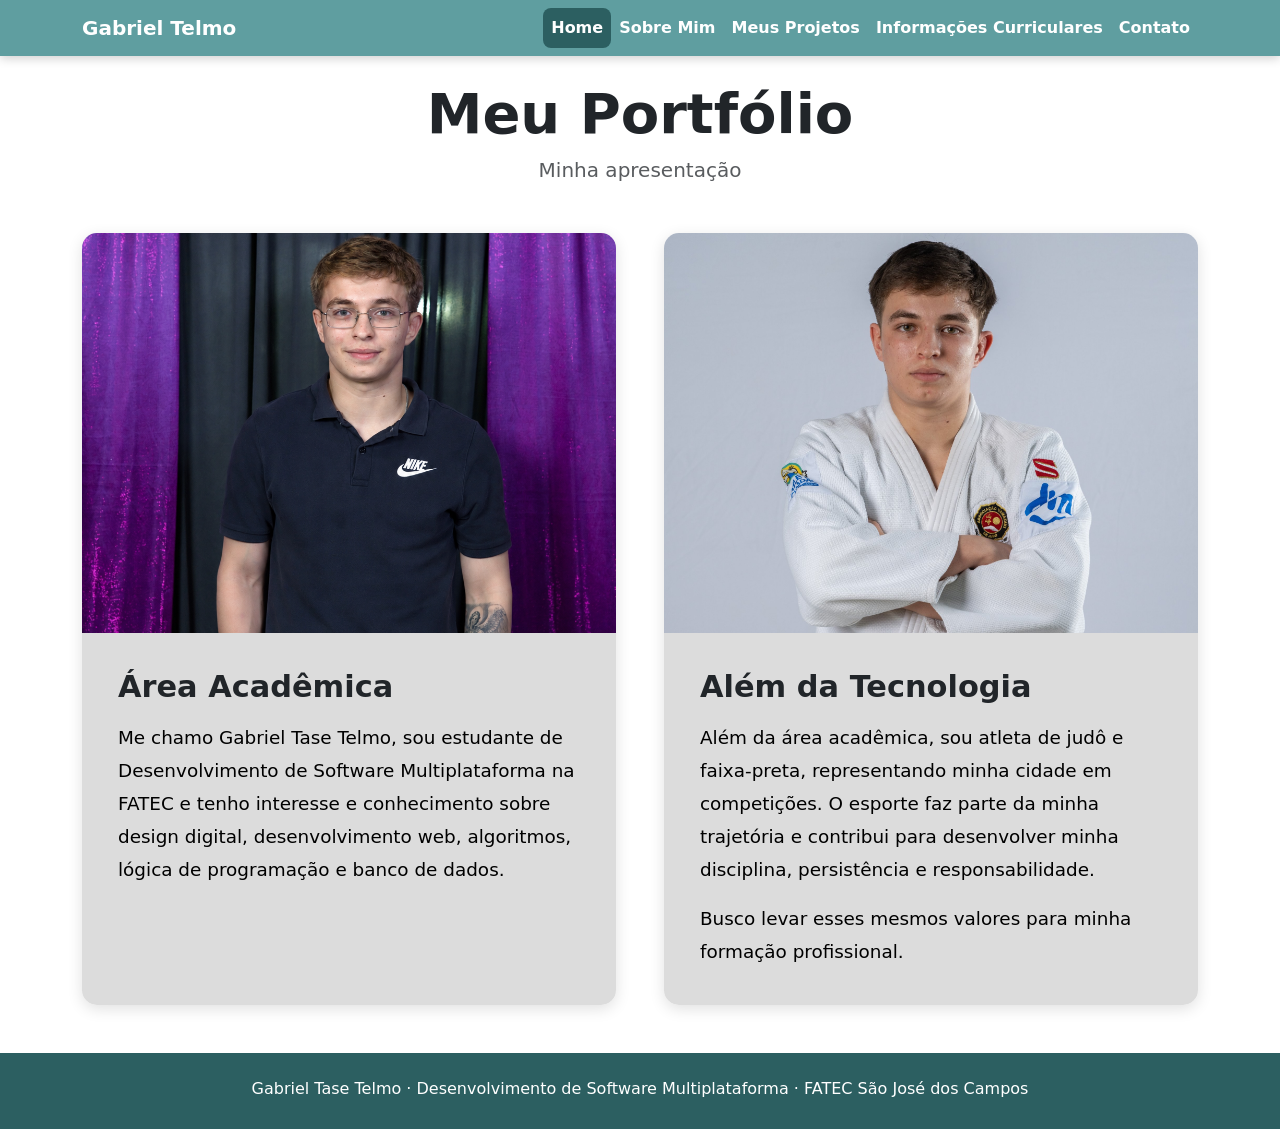
<file: index.html>
<!DOCTYPE html>
<html lang="pt-BR">
<head>
    <meta charset="UTF-8">
    <meta name="viewport" content="width=device-width, initial-scale=1.0">
    <title>Meu Portfólio | Gabriel Telmo</title>
    <link href="https://cdn.jsdelivr.net/npm/bootstrap@5.3.8/dist/css/bootstrap.min.css" rel="stylesheet">
    <link rel="stylesheet" href="css/style.css">
</head>
<body>
<header>
<nav class="navbar navbar-expand-lg menu-topo">
<div class="container">
<a class="navbar-brand" href="index.html">Gabriel Telmo</a>
<button class="navbar-toggler" type="button" data-bs-toggle="collapse" data-bs-target="#menuPrincipal" aria-controls="menuPrincipal" aria-expanded="false" aria-label="Abrir menu"><span class="navbar-toggler-icon"></span></button>
<div class="collapse navbar-collapse" id="menuPrincipal"><ul class="navbar-nav ms-auto"><li class="nav-item"><a class="nav-link active" href="index.html" aria-current="page">Home</a></li><li class="nav-item"><a class="nav-link" href="pages/sobre-mim.html">Sobre Mim</a></li><li class="nav-item"><a class="nav-link" href="pages/projetos.html">Meus Projetos</a></li><li class="nav-item"><a class="nav-link" href="pages/curriculo.html">Informações Curriculares</a></li><li class="nav-item"><a class="nav-link" href="pages/contato.html">Contato</a></li></ul></div>
</div>
</nav>
</header>
<main>

<section>
<h1 class="display-4 fw-bold text-center mt-4">Meu Portfólio</h1>
<p class="lead text-center text-muted">Minha apresentação</p>
<div class="container my-5"><div class="row g-5">
<div class="col-md-6"><div class="card meu-card h-100">
<img src="img/imagem_de_perfil.png" class="card-img-top" alt="Foto de Gabriel Tase Telmo">
<div class="card-body"><h2 class="card-title">Área Acadêmica</h2>
<p class="card-text">Me chamo Gabriel Tase Telmo, sou estudante de Desenvolvimento de Software Multiplataforma na FATEC e tenho interesse e conhecimento sobre design digital, desenvolvimento web, algoritmos, lógica de programação e banco de dados.</p></div></div></div>
<div class="col-md-6"><div class="card meu-card h-100">
<img src="img/imagem_judo.jpeg" class="card-img-top" alt="Gabriel de kimono, com faixa-preta de judô">
<div class="card-body"><h2 class="card-title">Além da Tecnologia</h2>
<p class="card-text">Além da área acadêmica, sou atleta de judô e faixa-preta, representando minha cidade em competições. O esporte faz parte da minha trajetória e contribui para desenvolver minha disciplina, persistência e responsabilidade.</p>
<p class="card-text">Busco levar esses mesmos valores para minha formação profissional.</p></div></div></div>
</div></div>
</section>
</main>
<footer class="rodape text-center py-4">
<p class="mb-1">Gabriel Tase Telmo · Desenvolvimento de Software Multiplataforma · FATEC São José dos Campos</p>
</footer>
<script src="https://cdn.jsdelivr.net/npm/bootstrap@5.3.8/dist/js/bootstrap.bundle.min.js"></script>
<script src="js/main.js"></script>
</body>
</html>
</file>
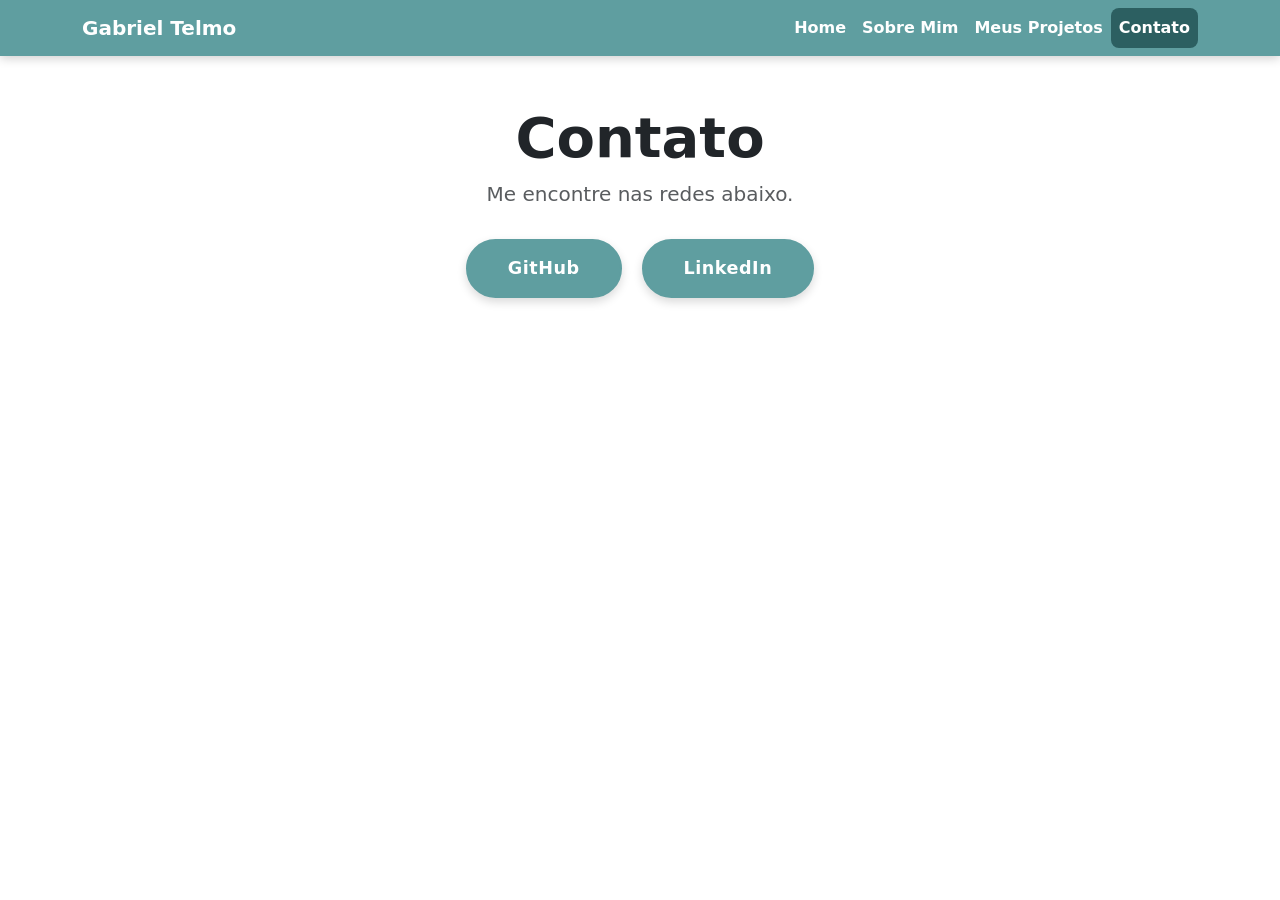
<file: contatos.html>
<!DOCTYPE html>
<html lang="pt-BR">
<head>
    <meta charset="UTF-8">
    <meta name="viewport" content="width=device-width, initial-scale=1.0">
    <title>Contato</title>
    <link href="https://cdn.jsdelivr.net/npm/bootstrap@5.3.8/dist/css/bootstrap.min.css" rel="stylesheet">
    <link rel="stylesheet" href="style.css">
</head>
<body>

    <header>
        <nav class="navbar navbar-expand-md menu-topo">
            <div class="container">
                <a class="navbar-brand" href="index.html">Gabriel Telmo</a>

                <button class="navbar-toggler" type="button"
                        data-bs-toggle="collapse" data-bs-target="#menuPrincipal"
                        aria-controls="menuPrincipal" aria-expanded="false" aria-label="Abrir menu">
                    <span class="navbar-toggler-icon"></span>
                </button>

                <div class="collapse navbar-collapse" id="menuPrincipal">
                    <ul class="navbar-nav ms-auto">
                        <li class="nav-item">
                            <a class="nav-link" href="index.html">Home</a>
                        </li>
                        <li class="nav-item">
                            <a class="nav-link" href="sobre mim.html">Sobre Mim</a>
                        </li>
                        <li class="nav-item">
                            <a class="nav-link" href="meus projetos.html">Meus Projetos</a>
                        </li>
                        <li class="nav-item">
                            <a class="nav-link active" href="contatos.html">Contato</a>
                        </li>
                    </ul>
                </div>
            </div>
        </nav>
    </header>

    <section class="container my-5 text-center">
        <h1 class="display-4 fw-bold">Contato</h1>
        <p class="lead text-muted">Me encontre nas redes abaixo.</p>

        <div class="contato">
            <a href="https://github.com/gabrieltase" class="btn btn-blue" target="_blank" rel="noopener noreferrer">GitHub</a>
            <a href="https://www.linkedin.com/in/gabriel-tase-telmo-1630a4431/" class="btn btn-blue" target="_blank" rel="noopener noreferrer">LinkedIn</a>
        </div>
    </section>

    <script src="https://cdn.jsdelivr.net/npm/bootstrap@5.3.8/dist/js/bootstrap.bundle.min.js"></script>
</body>
</html>
</file>
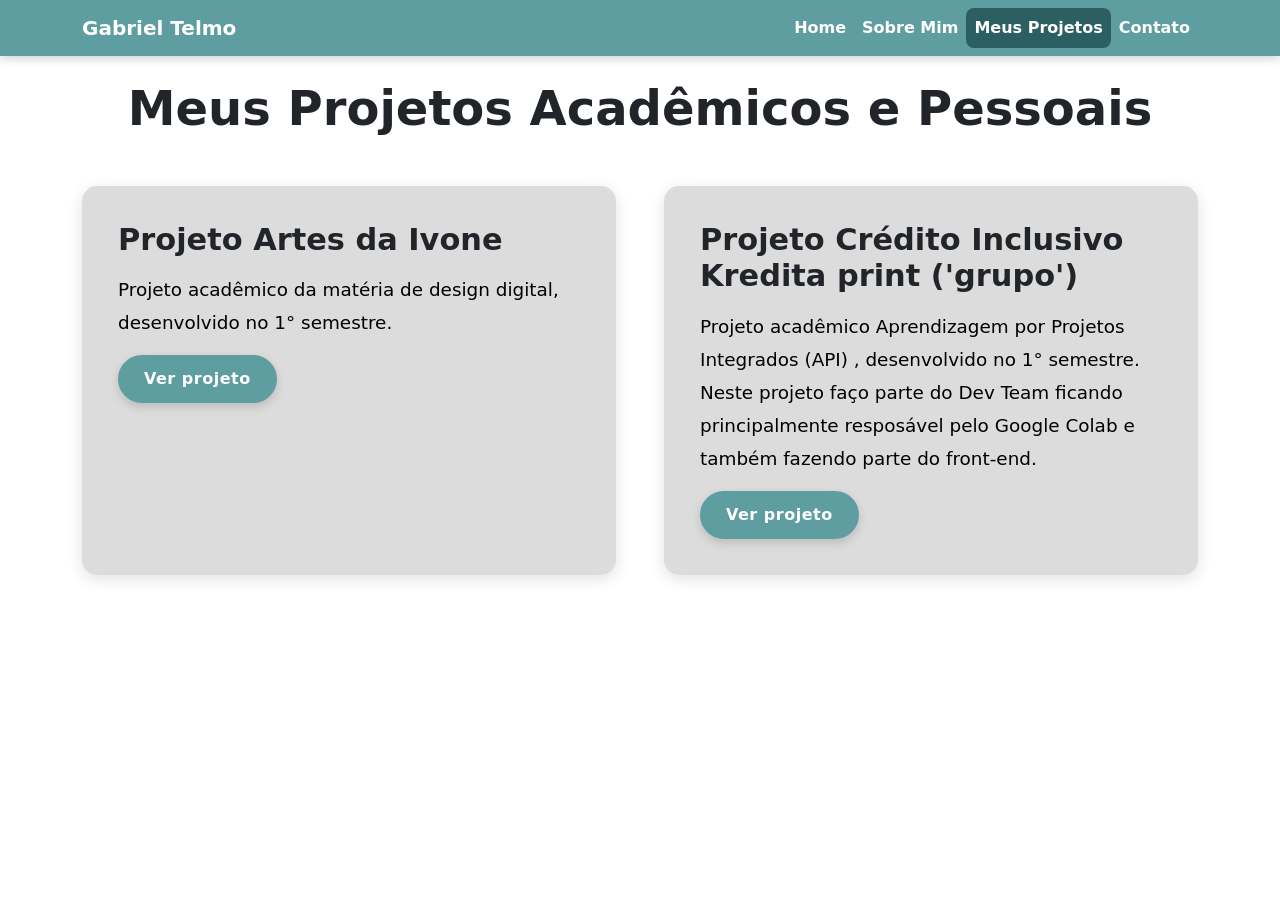
<file: meus projetos.html>
<!DOCTYPE html>
<html lang="pt-BR">
<head>
    <meta charset="UTF-8">
    <meta name="viewport" content="width=device-width, initial-scale=1.0">
    <title>Meus Projetos</title>
    <link href="https://cdn.jsdelivr.net/npm/bootstrap@5.3.8/dist/css/bootstrap.min.css" rel="stylesheet">
    <link rel="stylesheet" href="style.css">
</head>
<body>

    <header>
        <nav class="navbar navbar-expand-md menu-topo">
            <div class="container">
                <a class="navbar-brand" href="index.html">Gabriel Telmo</a>

                <button class="navbar-toggler" type="button"
                        data-bs-toggle="collapse" data-bs-target="#menuPrincipal"
                        aria-controls="menuPrincipal" aria-expanded="false" aria-label="Abrir menu">
                    <span class="navbar-toggler-icon"></span>
                </button>

                <div class="collapse navbar-collapse" id="menuPrincipal">
                    <ul class="navbar-nav ms-auto">
                        <li class="nav-item">
                            <a class="nav-link" href="index.html">Home</a>
                        </li>
                        <li class="nav-item">
                            <a class="nav-link" href="sobre mim.html">Sobre Mim</a>
                        </li>
                        <li class="nav-item">
                            <a class="nav-link active" href="meus projetos.html">Meus Projetos</a>
                        </li>
                        <li class="nav-item">
                            <a class="nav-link" href="contatos.html">Contato</a>
                        </li>
                    </ul>
                </div>
            </div>
        </nav>
    </header>

    <section>
        <h1 class="display-5 fw-bold text-center mt-4">Meus Projetos Acadêmicos e Pessoais</h1>

        <div class="container my-5">
            <div class="row g-5">

                <div class="col-12 col-md-6">
                    <div class="card meu-card h-100">
                        <div class="card-body">
                            <h3 class="card-title">Projeto Artes da Ivone</h3>
                            <p class="card-text">
                                Projeto acadêmico da matéria de design digital, desenvolvido no 1° semestre.
                            </p>
                            <a href="https://gabrieltase.github.io/DesingDigital/" class="btn btn-blue" target="_blank" rel="noopener noreferrer">Ver projeto</a>
                        </div>
                    </div>
                </div>

                <div class="col-12 col-md-6">
                    <div class="card meu-card h-100">
                        <div class="card-body">
                            <h3 class="card-title">Projeto Crédito Inclusivo Kredita print ('grupo')</h3>
                            <p class="card-text">
                                Projeto acadêmico Aprendizagem por Projetos Integrados (API) , desenvolvido no 1° semestre.
                                Neste projeto faço parte do Dev Team ficando principalmente resposável pelo Google Colab
                                e também fazendo parte do front-end.
                            </p>
                            <a href="https://github.com/print-grupo/KREDITA" class="btn btn-blue" target="_blank" rel="noopener noreferrer">Ver projeto</a>
                    </div>
                </div>


            </div>
        </div>
    </section>

    <script src="https://cdn.jsdelivr.net/npm/bootstrap@5.3.8/dist/js/bootstrap.bundle.min.js"></script>
</body>
</html>
</file>
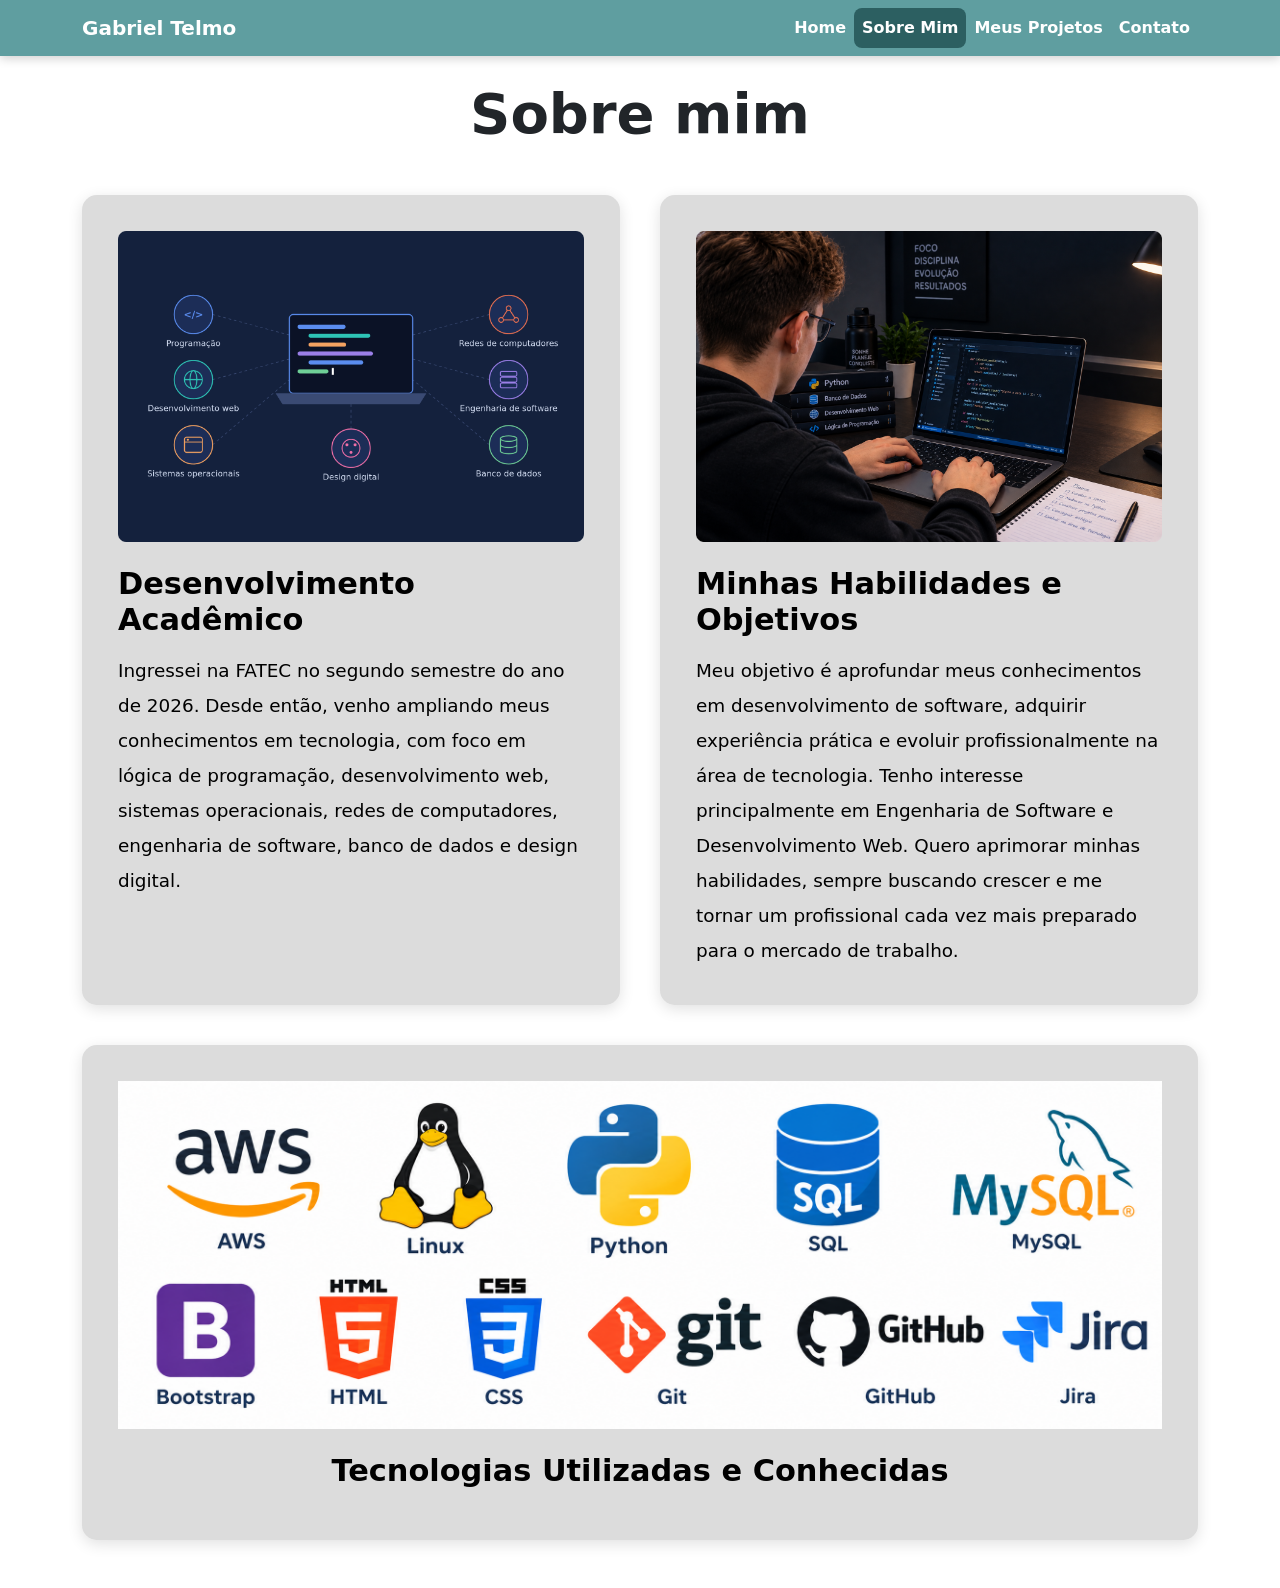
<file: sobre mim.html>
<!DOCTYPE html>
<html lang="pt-BR">
<head>
    <meta charset="UTF-8">
    <meta name="viewport" content="width=device-width, initial-scale=1.0">
    <title>Sobre Mim</title>
    <link href="https://cdn.jsdelivr.net/npm/bootstrap@5.3.8/dist/css/bootstrap.min.css" rel="stylesheet">
    <link rel="stylesheet" href="style.css">
</head>
<body>

    <header>
        <nav class="navbar navbar-expand-md menu-topo">
            <div class="container">
                <a class="navbar-brand" href="index.html">Gabriel Telmo</a>

                <button class="navbar-toggler" type="button"
                        data-bs-toggle="collapse" data-bs-target="#menuPrincipal"
                        aria-controls="menuPrincipal" aria-expanded="false" aria-label="Abrir menu">
                    <span class="navbar-toggler-icon"></span>
                </button>

                <div class="collapse navbar-collapse" id="menuPrincipal">
                    <ul class="navbar-nav ms-auto">
                        <li class="nav-item">
                            <a class="nav-link" href="index.html">Home</a>
                        </li>
                        <li class="nav-item">
                            <a class="nav-link active" href="sobre mim.html">Sobre Mim</a>
                        </li>
                        <li class="nav-item">
                            <a class="nav-link" href="meus projetos.html">Meus Projetos</a>
                        </li>
                        <li class="nav-item">
                            <a class="nav-link" href="contatos.html">Contato</a>
                        </li>
                    </ul>
                </div>
            </div>
        </nav>
    </header>

    <section>
        <h1 class="display-4 fw-bold text-center mt-4">Sobre mim</h1>

        <div class="container largura-80 my-5">
            <div class="row g-5 divCards">

                <div class="col-12 col-md-6">
                    <div class="card">
                        <div class="card-body">
                            <img src="Ilustracao_areas_de_estudo.png" alt="Áreas de estudo" class="img-fluid">

                            <h3 class="card-title">Desenvolvimento Acadêmico</h3>

                            <p class="card-text">
                                Ingressei na FATEC no segundo semestre do ano de 2026.
                                Desde então, venho ampliando meus conhecimentos em tecnologia,
                                com foco em lógica de programação, desenvolvimento web, sistemas operacionais,
                                redes de computadores, engenharia de software, banco de dados e design digital.
                            </p>
                        </div>
                    </div>
                </div>

                <div class="col-12 col-md-6">
                    <div class="card">
                        <div class="card-body">
                            <img src="Estudos_e_Codigo_bordas_arredondadas.png" alt="Estudos e código" class="img-fluid">

                            <h3 class="card-title">Minhas Habilidades e Objetivos</h3>

                            <p class="card-text">
                                Meu objetivo é aprofundar meus conhecimentos em desenvolvimento de software,
                                adquirir experiência prática e evoluir profissionalmente na área de tecnologia.
                                Tenho interesse principalmente em Engenharia de Software e Desenvolvimento Web.
                                Quero aprimorar minhas habilidades, sempre buscando crescer e me tornar um
                                profissional cada vez mais preparado para o mercado de trabalho.
                            </p>
                        </div>
                    </div>
                </div>

                <div class="col-12 painel">
                    <div class="card">
                        <div class="card-body">
                            <img src="Painel de Tecnologias e Ferramentas.png"
                                 alt="Tecnologias utilizadas e conhecidas" class="img-fluid">

                            <h3 class="card-title">Tecnologias Utilizadas e Conhecidas</h3>
                        </div>
                    </div>
                </div>

            </div>
        </div>
    </section>

    <script src="https://cdn.jsdelivr.net/npm/bootstrap@5.3.8/dist/js/bootstrap.bundle.min.js"></script>
</body>
</html>
</file>
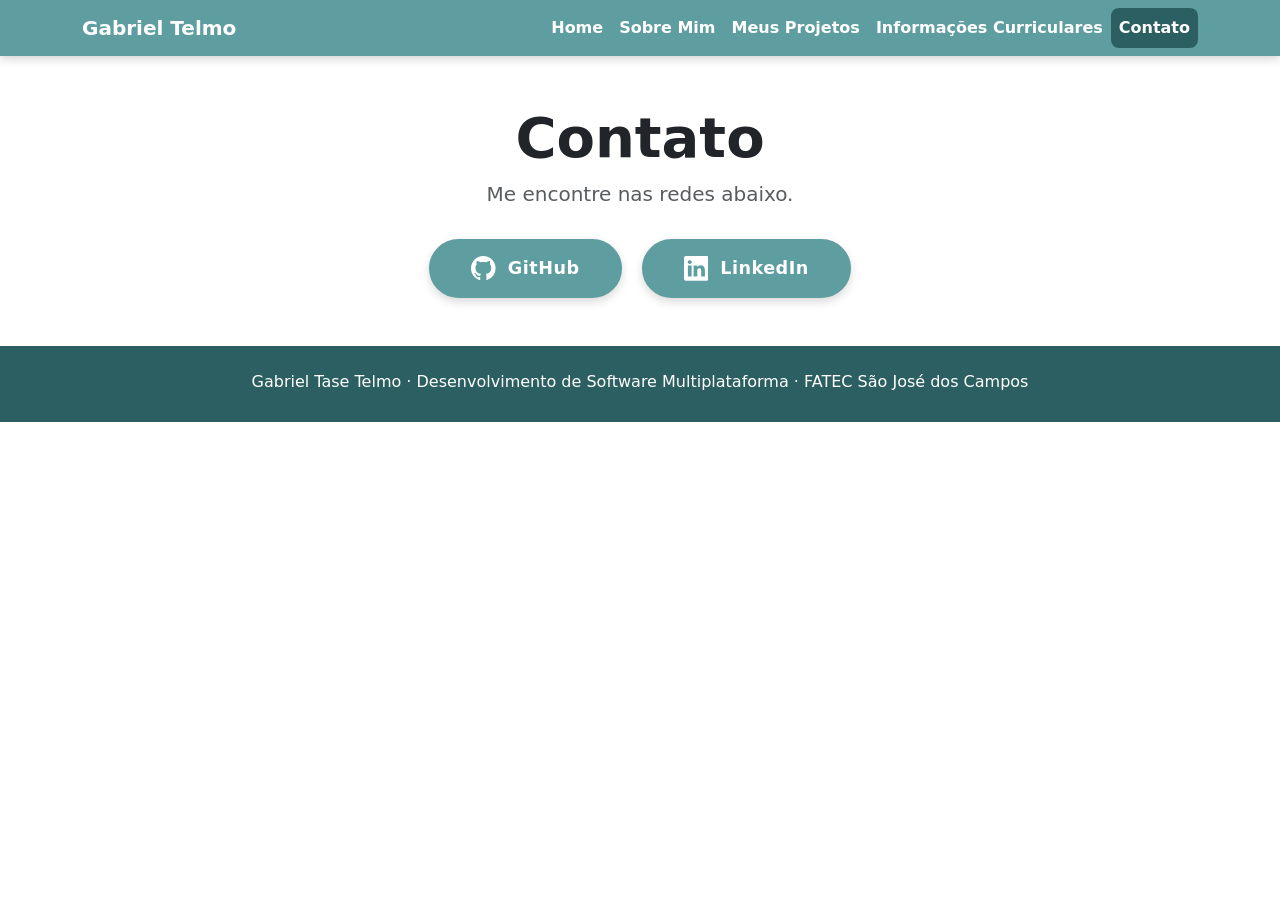
<file: pages/contato.html>
<!DOCTYPE html>
<html lang="pt-BR">
<head>
    <meta charset="UTF-8">
    <meta name="viewport" content="width=device-width, initial-scale=1.0">
    <title>Contato | Gabriel Telmo</title>
    <link href="https://cdn.jsdelivr.net/npm/bootstrap@5.3.8/dist/css/bootstrap.min.css" rel="stylesheet">
    <link rel="stylesheet" href="../css/style.css">
</head>
<body>
<header>
<nav class="navbar navbar-expand-lg menu-topo">
<div class="container">
<a class="navbar-brand" href="../index.html">Gabriel Telmo</a>
<button class="navbar-toggler" type="button" data-bs-toggle="collapse" data-bs-target="#menuPrincipal" aria-controls="menuPrincipal" aria-expanded="false" aria-label="Abrir menu"><span class="navbar-toggler-icon"></span></button>
<div class="collapse navbar-collapse" id="menuPrincipal"><ul class="navbar-nav ms-auto"><li class="nav-item"><a class="nav-link" href="../index.html">Home</a></li><li class="nav-item"><a class="nav-link" href="sobre-mim.html">Sobre Mim</a></li><li class="nav-item"><a class="nav-link" href="projetos.html">Meus Projetos</a></li><li class="nav-item"><a class="nav-link" href="curriculo.html">Informações Curriculares</a></li><li class="nav-item"><a class="nav-link active" href="contato.html" aria-current="page">Contato</a></li></ul></div>
</div>
</nav>
</header>
<main>

<section class="container my-5 text-center">
<h1 class="display-4 fw-bold">Contato</h1>
<p class="lead text-muted">Me encontre nas redes abaixo.</p>
<div class="contato">
<a href="https://github.com/gabrieltase" class="btn btn-blue" target="_blank" rel="noopener noreferrer">
<svg class="icone-rede" xmlns="http://www.w3.org/2000/svg" viewBox="0 0 16 16" aria-hidden="true" focusable="false"><path d="M8 0C3.58 0 0 3.58 0 8c0 3.54 2.29 6.53 5.47 7.59.4.07.55-.17.55-.38 0-.19-.01-.82-.01-1.49-2.01.37-2.53-.49-2.69-.94-.09-.23-.48-.94-.82-1.13-.28-.15-.68-.52-.01-.53.63-.01 1.08.58 1.23.82.72 1.21 1.87.87 2.33.66.07-.52.28-.87.51-1.07-1.78-.2-3.64-.89-3.64-3.95 0-.87.31-1.59.82-2.15-.08-.2-.36-1.02.08-2.12 0 0 .67-.21 2.2.82.64-.18 1.32-.27 2-.27.68 0 1.36.09 2 .27 1.53-1.04 2.2-.82 2.2-.82.44 1.1.16 1.92.08 2.12.51.56.82 1.27.82 2.15 0 3.07-1.87 3.75-3.65 3.95.29.25.54.73.54 1.48 0 1.07-.01 1.93-.01 2.2 0 .21.15.46.55.38A8.01 8.01 0 0 0 16 8c0-4.42-3.58-8-8-8z"/></svg>
<span>GitHub</span>
</a>
<a href="https://www.linkedin.com/in/gabriel-tase-telmo-1630a4431/" class="btn btn-blue" target="_blank" rel="noopener noreferrer">
<svg class="icone-rede" xmlns="http://www.w3.org/2000/svg" viewBox="0 0 16 16" aria-hidden="true" focusable="false"><path d="M0 1.146C0 .513.526 0 1.175 0h13.65C15.474 0 16 .513 16 1.146v13.708c0 .633-.526 1.146-1.175 1.146H1.175C.526 16 0 15.487 0 14.854V1.146zm4.943 12.248V6.169H2.542v7.225h2.401zm-1.2-8.212c.837 0 1.358-.554 1.358-1.248-.015-.709-.52-1.248-1.342-1.248-.822 0-1.359.54-1.359 1.248 0 .694.521 1.248 1.327 1.248h.016zm4.908 8.212V9.359c0-.216.016-.432.08-.586.173-.431.568-.878 1.232-.878.869 0 1.216.662 1.216 1.634v3.865h2.401V9.25c0-2.22-1.184-3.252-2.764-3.252-1.274 0-1.845.7-2.165 1.193v.025h-.016a5.54 5.54 0 0 1 .016-.025V6.169h-2.4c.03.678 0 7.225 0 7.225h2.4z"/></svg>
<span>LinkedIn</span>
</a>
</div>
</section>
</main>
<footer class="rodape text-center py-4">
<p class="mb-1">Gabriel Tase Telmo · Desenvolvimento de Software Multiplataforma · FATEC São José dos Campos</p>
</footer>
<script src="https://cdn.jsdelivr.net/npm/bootstrap@5.3.8/dist/js/bootstrap.bundle.min.js"></script>
<script src="../js/main.js"></script>
</body>
</html>
</file>
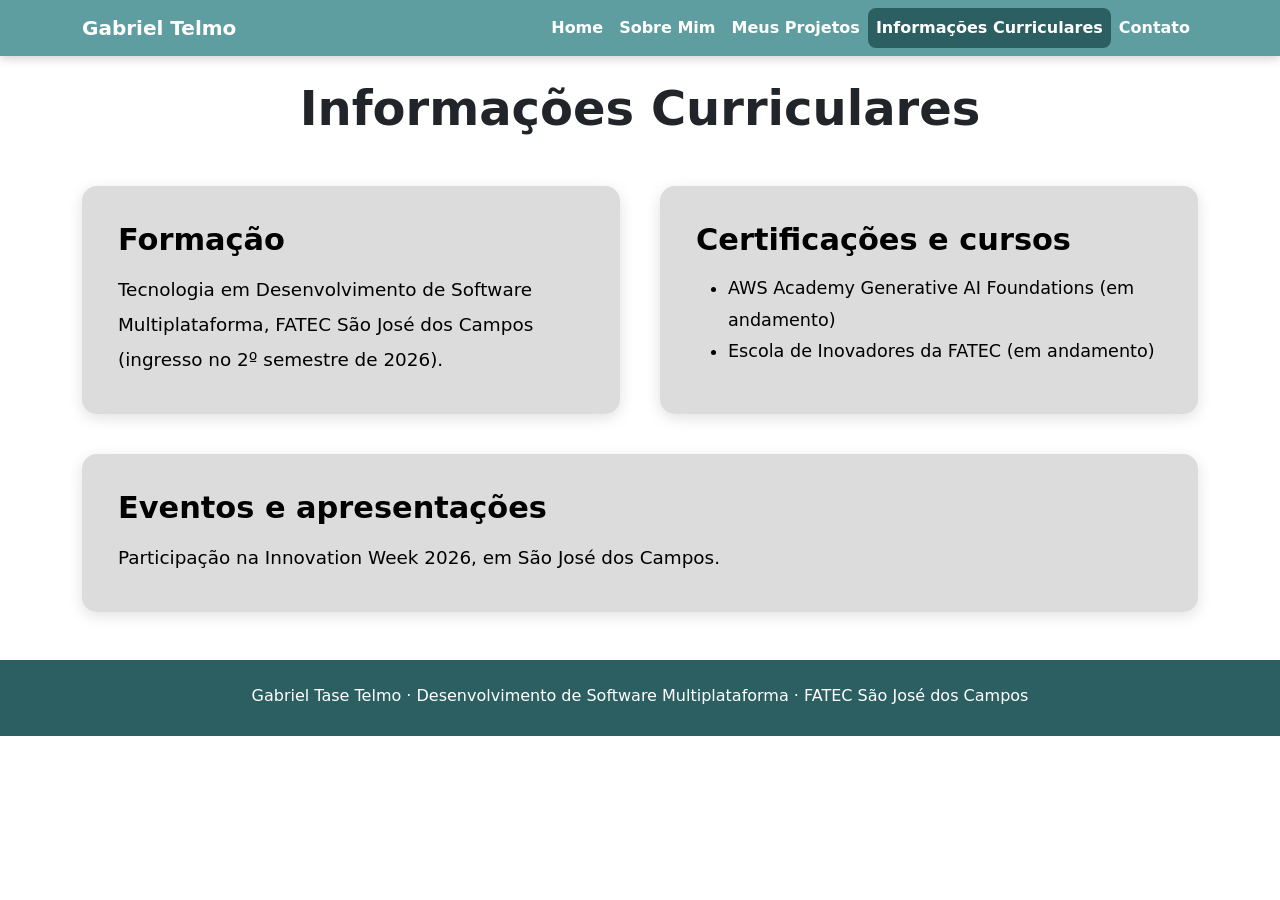
<file: pages/curriculo.html>
<!DOCTYPE html>
<html lang="pt-BR">
<head>
    <meta charset="UTF-8">
    <meta name="viewport" content="width=device-width, initial-scale=1.0">
    <title>Informações Curriculares | Gabriel Telmo</title>
    <link href="https://cdn.jsdelivr.net/npm/bootstrap@5.3.8/dist/css/bootstrap.min.css" rel="stylesheet">
    <link rel="stylesheet" href="../css/style.css">
</head>
<body>
<header>
<nav class="navbar navbar-expand-lg menu-topo">
<div class="container">
<a class="navbar-brand" href="../index.html">Gabriel Telmo</a>
<button class="navbar-toggler" type="button" data-bs-toggle="collapse" data-bs-target="#menuPrincipal" aria-controls="menuPrincipal" aria-expanded="false" aria-label="Abrir menu"><span class="navbar-toggler-icon"></span></button>
<div class="collapse navbar-collapse" id="menuPrincipal"><ul class="navbar-nav ms-auto"><li class="nav-item"><a class="nav-link" href="../index.html">Home</a></li><li class="nav-item"><a class="nav-link" href="sobre-mim.html">Sobre Mim</a></li><li class="nav-item"><a class="nav-link" href="projetos.html">Meus Projetos</a></li><li class="nav-item"><a class="nav-link active" href="curriculo.html" aria-current="page">Informações Curriculares</a></li><li class="nav-item"><a class="nav-link" href="contato.html">Contato</a></li></ul></div>
</div>
</nav>
</header>
<main>

<section>
<h1 class="display-5 fw-bold text-center mt-4">Informações Curriculares</h1>
<div class="container my-5"><div class="row g-5 divCards">
<div class="col-12 col-md-6"><div class="card"><div class="card-body"><h2 class="card-title">Formação</h2>
<p class="card-text">Tecnologia em Desenvolvimento de Software Multiplataforma, FATEC São José dos Campos (ingresso no 2º semestre de 2026).</p></div></div></div>
<div class="col-12 col-md-6"><div class="card"><div class="card-body"><h2 class="card-title">Certificações e cursos</h2>
<ul class="card-text">
<li>AWS Academy Generative AI Foundations (em andamento)</li>
<li>Escola de Inovadores da FATEC (em andamento)</li>
</ul></div></div></div>
<div class="col-12"><div class="card"><div class="card-body"><h2 class="card-title">Eventos e apresentações</h2>
<p class="card-text">Participação na Innovation Week 2026, em São José dos Campos.</p></div></div></div>
</div></div>
</section>
</main>
<footer class="rodape text-center py-4">
<p class="mb-1">Gabriel Tase Telmo · Desenvolvimento de Software Multiplataforma · FATEC São José dos Campos</p>
</footer>
<script src="https://cdn.jsdelivr.net/npm/bootstrap@5.3.8/dist/js/bootstrap.bundle.min.js"></script>
<script src="../js/main.js"></script>
</body>
</html>
</file>
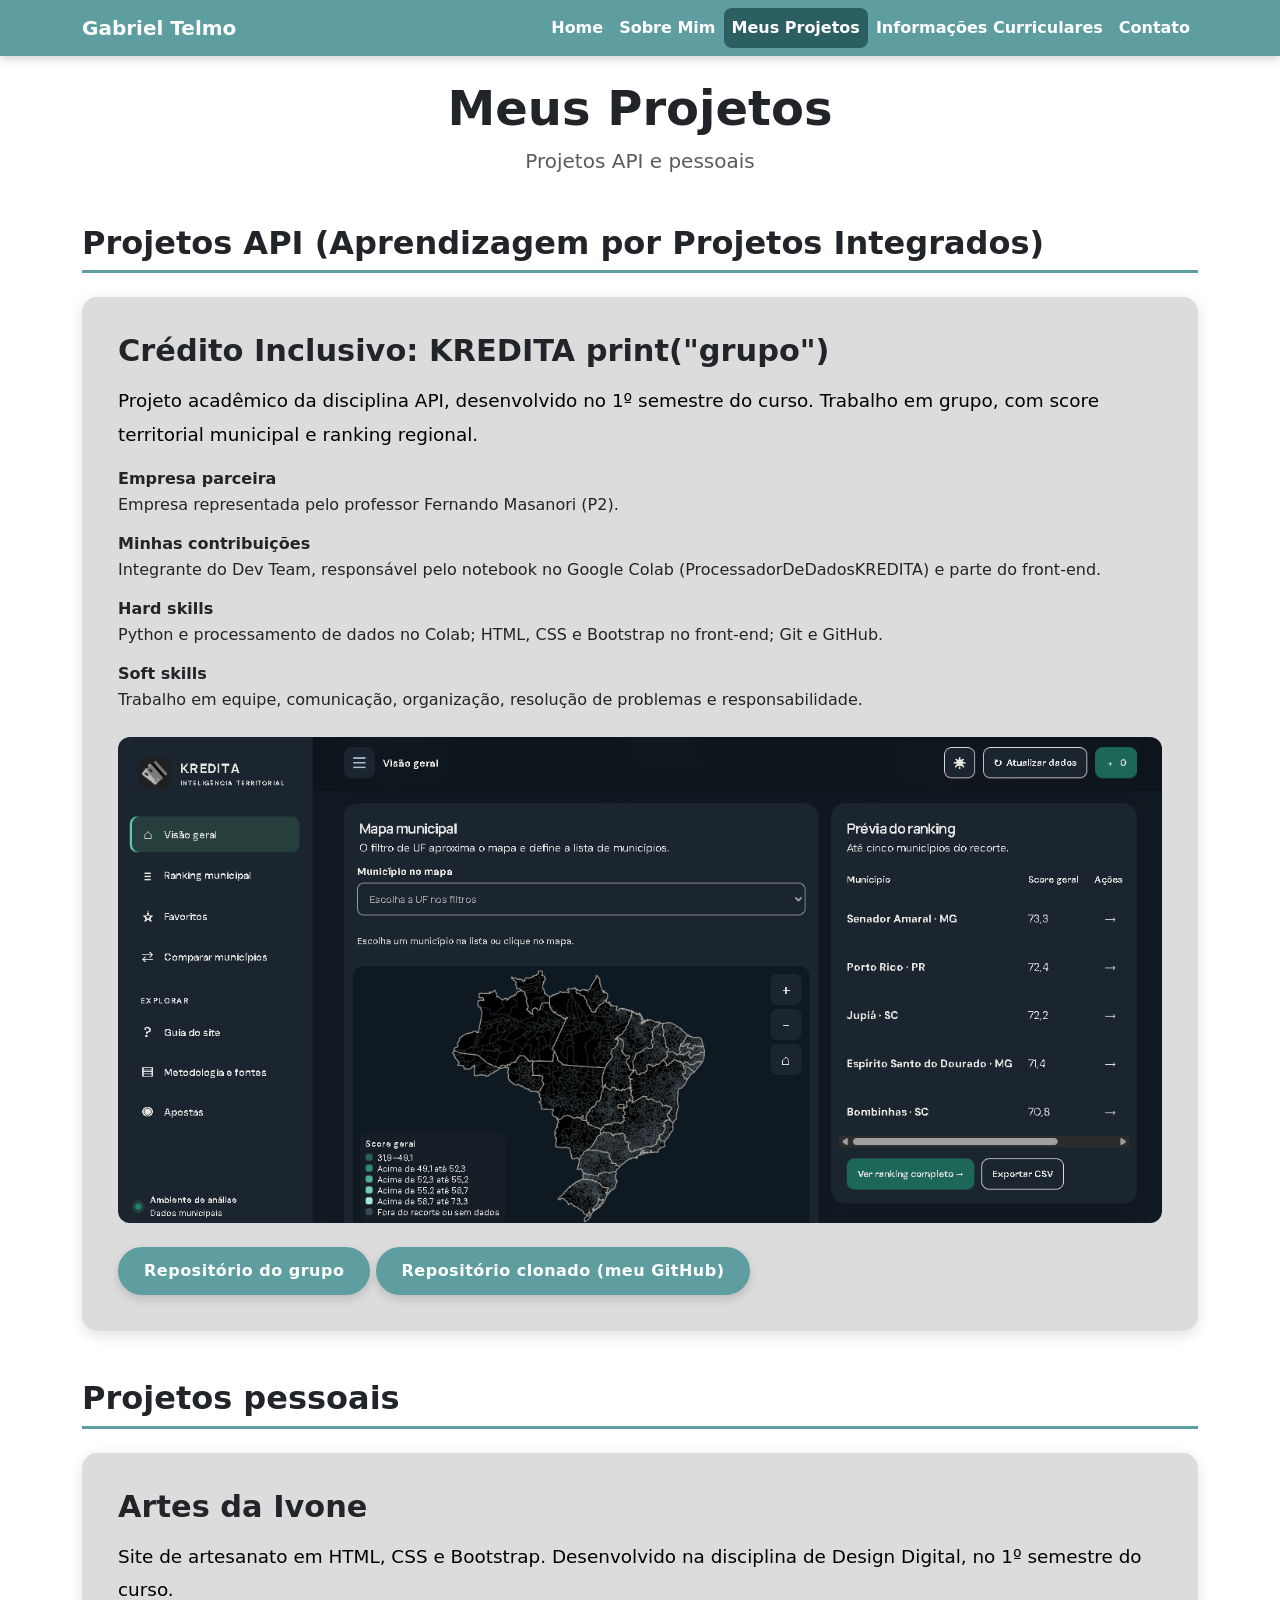
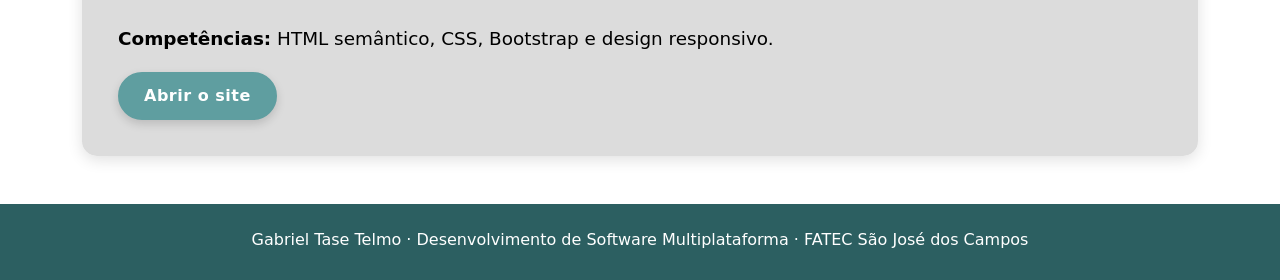
<file: pages/projetos.html>
<!DOCTYPE html>
<html lang="pt-BR">
<head>
    <meta charset="UTF-8">
    <meta name="viewport" content="width=device-width, initial-scale=1.0">
    <title>Meus Projetos | Gabriel Telmo</title>
    <link href="https://cdn.jsdelivr.net/npm/bootstrap@5.3.8/dist/css/bootstrap.min.css" rel="stylesheet">
    <link rel="stylesheet" href="../css/style.css">
</head>
<body>
<header>
<nav class="navbar navbar-expand-lg menu-topo">
<div class="container">
<a class="navbar-brand" href="../index.html">Gabriel Telmo</a>
<button class="navbar-toggler" type="button" data-bs-toggle="collapse" data-bs-target="#menuPrincipal" aria-controls="menuPrincipal" aria-expanded="false" aria-label="Abrir menu"><span class="navbar-toggler-icon"></span></button>
<div class="collapse navbar-collapse" id="menuPrincipal"><ul class="navbar-nav ms-auto"><li class="nav-item"><a class="nav-link" href="../index.html">Home</a></li><li class="nav-item"><a class="nav-link" href="sobre-mim.html">Sobre Mim</a></li><li class="nav-item"><a class="nav-link active" href="projetos.html" aria-current="page">Meus Projetos</a></li><li class="nav-item"><a class="nav-link" href="curriculo.html">Informações Curriculares</a></li><li class="nav-item"><a class="nav-link" href="contato.html">Contato</a></li></ul></div>
</div>
</nav>
</header>
<main>

<section>
<h1 class="display-5 fw-bold text-center mt-4">Meus Projetos</h1>
<p class="lead text-center text-muted">Projetos API e pessoais</p>
<div class="container my-5">

<h2 class="secao-titulo" id="api">Projetos API (Aprendizagem por Projetos Integrados)</h2>
<div class="card meu-card mb-5"><div class="card-body">
<h3 class="card-title">Crédito Inclusivo: KREDITA print("grupo") </h3>
<p class="card-text">Projeto acadêmico da disciplina API, desenvolvido no 1º semestre do curso. Trabalho em grupo, com score territorial municipal e ranking regional.</p>
<dl class="ficha">
<dt>Empresa parceira</dt>
<dd>Empresa representada pelo professor Fernando Masanori (P2).</dd>
<dt>Minhas contribuições</dt>
<dd>Integrante do Dev Team, responsável pelo notebook no Google Colab (ProcessadorDeDadosKREDITA) e parte do front-end.</dd>
<dt>Hard skills</dt>
<dd>Python e processamento de dados no Colab; HTML, CSS e Bootstrap no front-end; Git e GitHub.</dd>
<dt>Soft skills</dt>
<dd>Trabalho em equipe, comunicação, organização, resolução de problemas e responsabilidade.</dd>
</dl>
<figure class="demo">
<img src="../img/kredita_visao_geral.png" alt="Tela inicial do KREDITA com o mapa municipal do Brasil colorido por score e a prévia do ranking dos cinco municípios mais bem posicionados">

</figure>
<a href="https://github.com/print-grupo/KREDITA" class="btn btn-blue" target="_blank" rel="noopener noreferrer">Repositório do grupo</a>
<a href="https://github.com/gabrieltase/print-grupo-Kredita" class="btn btn-blue" target="_blank" rel="noopener noreferrer">Repositório clonado (meu GitHub)</a>
</div></div>

<h2 class="secao-titulo" id="pessoais">Projetos pessoais</h2>
<div class="row g-5">

  <div class="col-12">
    <div class="card meu-card h-100">
      <div class="card-body">
        <h3 class="card-title">Artes da Ivone</h3>
        <p class="card-text">Site de artesanato em HTML, CSS e Bootstrap. Desenvolvido na disciplina de Design Digital, no 1º semestre do curso.</p>
        <p class="card-text"><strong>Competências:</strong> HTML semântico, CSS, Bootstrap e design responsivo.</p>
        <a href="https://gabrieltase.github.io/site-arte-da-ivone/" class="btn btn-blue" target="_blank" rel="noopener noreferrer">Abrir o site</a>
      </div>
    </div>
  </div>

</div>
</div>
</section>
</main>
<footer class="rodape text-center py-4">
<p class="mb-1">Gabriel Tase Telmo · Desenvolvimento de Software Multiplataforma · FATEC São José dos Campos</p>
</footer>
<script src="https://cdn.jsdelivr.net/npm/bootstrap@5.3.8/dist/js/bootstrap.bundle.min.js"></script>
<script src="../js/main.js"></script>
</body>
</html>
</file>
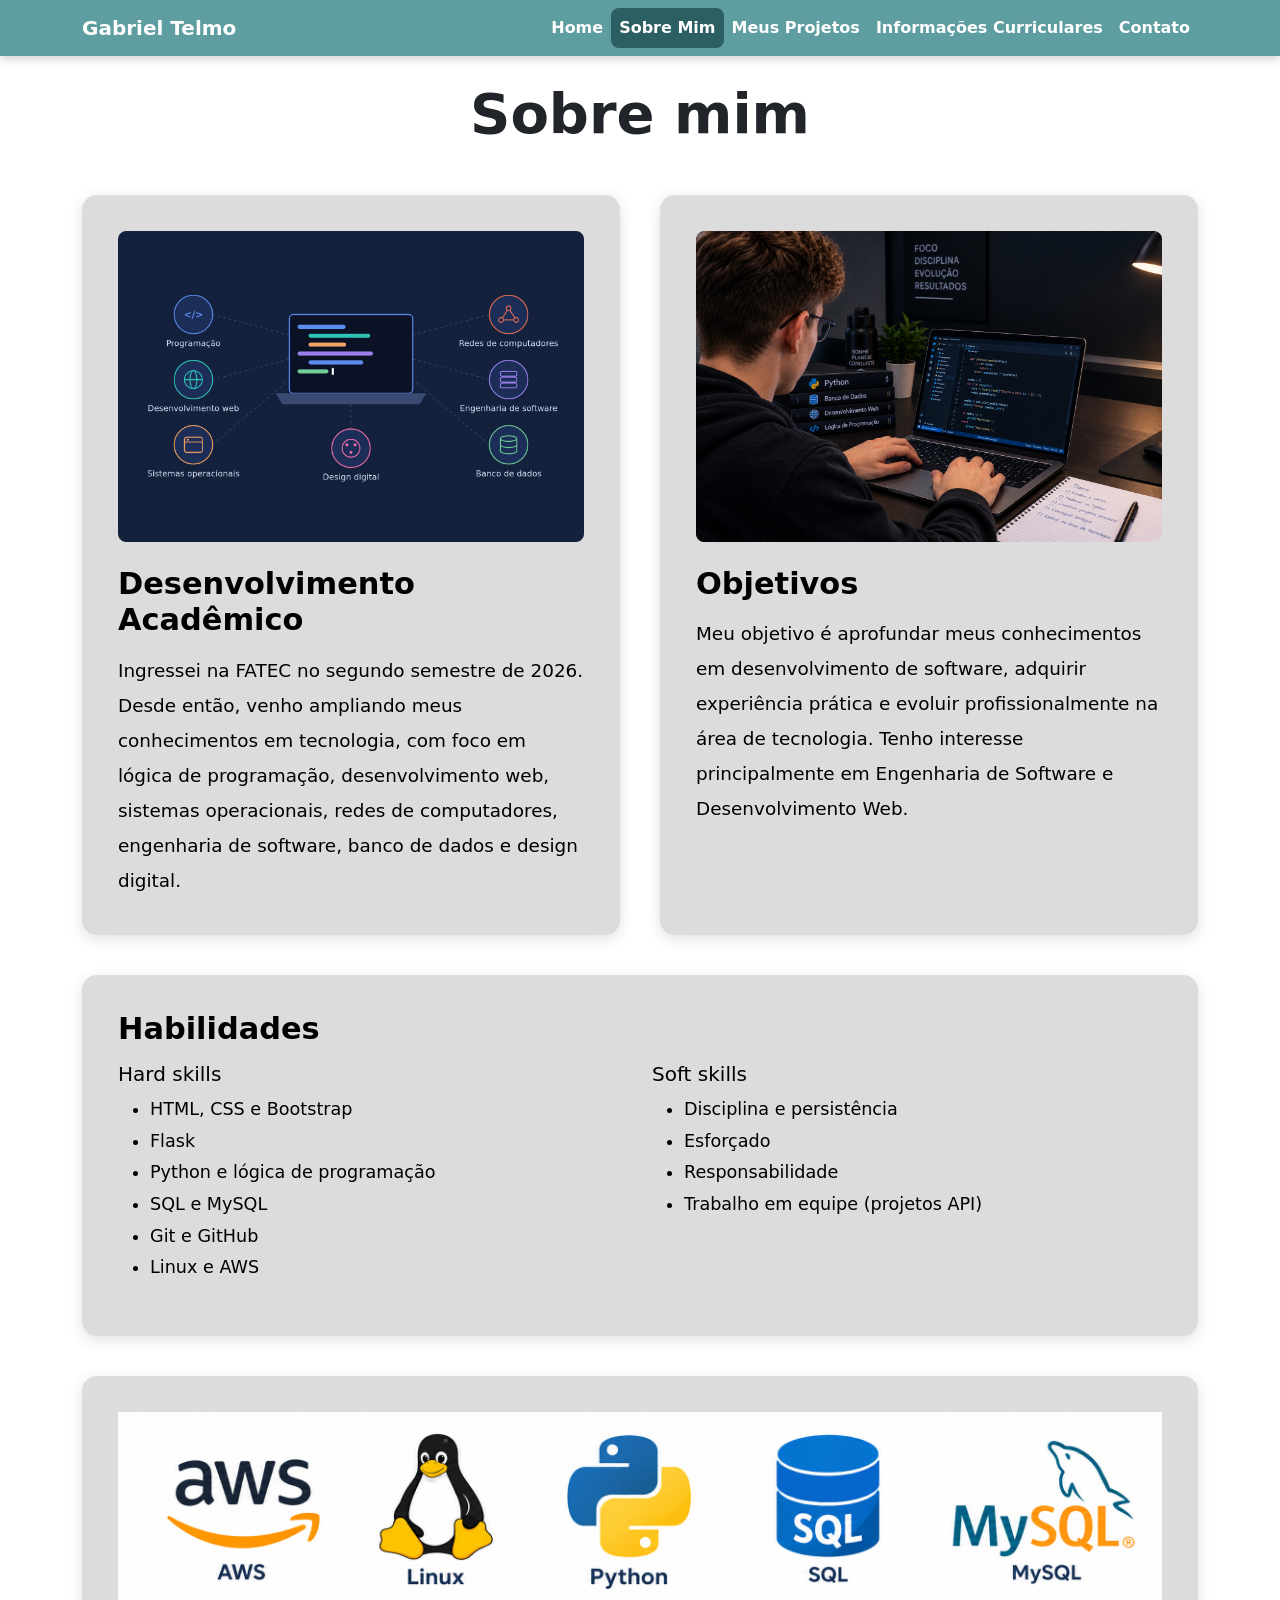
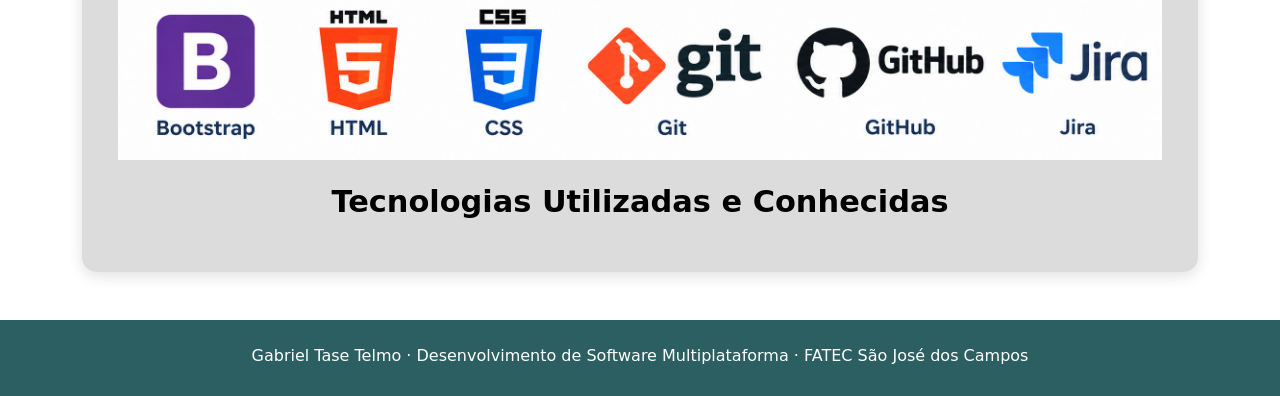
<file: pages/sobre-mim.html>
<!DOCTYPE html>
<html lang="pt-BR">
<head>
    <meta charset="UTF-8">
    <meta name="viewport" content="width=device-width, initial-scale=1.0">
    <title>Sobre Mim | Gabriel Telmo</title>
    <link href="https://cdn.jsdelivr.net/npm/bootstrap@5.3.8/dist/css/bootstrap.min.css" rel="stylesheet">
    <link rel="stylesheet" href="../css/style.css">
</head>
<body>
<header>
<nav class="navbar navbar-expand-lg menu-topo">
<div class="container">
<a class="navbar-brand" href="../index.html">Gabriel Telmo</a>
<button class="navbar-toggler" type="button" data-bs-toggle="collapse" data-bs-target="#menuPrincipal" aria-controls="menuPrincipal" aria-expanded="false" aria-label="Abrir menu"><span class="navbar-toggler-icon"></span></button>
<div class="collapse navbar-collapse" id="menuPrincipal"><ul class="navbar-nav ms-auto"><li class="nav-item"><a class="nav-link" href="../index.html">Home</a></li><li class="nav-item"><a class="nav-link active" href="sobre-mim.html" aria-current="page">Sobre Mim</a></li><li class="nav-item"><a class="nav-link" href="projetos.html">Meus Projetos</a></li><li class="nav-item"><a class="nav-link" href="curriculo.html">Informações Curriculares</a></li><li class="nav-item"><a class="nav-link" href="contato.html">Contato</a></li></ul></div>
</div>
</nav>
</header>
<main>

<section>
<h1 class="display-4 fw-bold text-center mt-4">Sobre mim</h1>
<div class="container my-5"><div class="row g-5 divCards">
<div class="col-12 col-md-6"><div class="card"><div class="card-body">
<img src="../img/Ilustracao_areas_de_estudo.png" alt="Ilustração das áreas de estudo: programação, web, sistemas operacionais, redes, engenharia de software, banco de dados e design digital" class="img-fluid">
<h2 class="card-title">Desenvolvimento Acadêmico</h2>
<p class="card-text">Ingressei na FATEC no segundo semestre de 2026. Desde então, venho ampliando meus conhecimentos em tecnologia, com foco em lógica de programação, desenvolvimento web, sistemas operacionais, redes de computadores, engenharia de software, banco de dados e design digital.</p></div></div></div>
<div class="col-12 col-md-6"><div class="card"><div class="card-body">
<img src="../img/Estudos_e_Codigo_bordas_arredondadas.png" alt="Gabriel estudando código em Python" class="img-fluid">
<h2 class="card-title">Objetivos</h2>
<p class="card-text">Meu objetivo é aprofundar meus conhecimentos em desenvolvimento de software, adquirir experiência prática e evoluir profissionalmente na área de tecnologia. Tenho interesse principalmente em Engenharia de Software e Desenvolvimento Web.</p></div></div></div>
<div class="col-12"><div class="card"><div class="card-body">
<h2 class="card-title">Habilidades</h2>
<div class="row"><div class="col-md-6"><h3 class="h5">Hard skills</h3>
<ul><li>HTML, CSS e Bootstrap</li><li>Flask</li><li>Python e lógica de programação</li><li>SQL e MySQL</li><li>Git e GitHub</li><li>Linux e AWS</li></ul></div>
<div class="col-md-6"><h3 class="h5">Soft skills</h3>
<ul><li>Disciplina e persistência</li><li>Esforçado</li><li>Responsabilidade</li><li>Trabalho em equipe (projetos API)</li></ul></div></div></div></div></div>
<div class="col-12 painel"><div class="card"><div class="card-body">
<img src="../img/Painel_de_Tecnologias_e_Ferramentas.png" alt="Logos de AWS, Linux, Python, SQL, MySQL, Bootstrap, HTML, CSS, Git, GitHub e Jira" class="img-fluid">
<h2 class="card-title">Tecnologias Utilizadas e Conhecidas</h2></div></div></div>
</div></div>
</section>
</main>
<footer class="rodape text-center py-4">
<p class="mb-1">Gabriel Tase Telmo · Desenvolvimento de Software Multiplataforma · FATEC São José dos Campos</p>
</footer>
<script src="https://cdn.jsdelivr.net/npm/bootstrap@5.3.8/dist/js/bootstrap.bundle.min.js"></script>
<script src="../js/main.js"></script>
</body>
</html>
</file>
<file: css/style.css>
.btn-blue {
    background-color: cadetblue;
    border: 2px solid cadetblue;
    color: white;
    padding: 10px 24px;
    border-radius: 50px;
    font-weight: 600;
    letter-spacing: 0.5px;
    box-shadow: 0 4px 10px rgba(0, 0, 0, 0.15);
    transition: all 0.3s ease;
}

.btn-blue:hover {
    background-color: white;
    color: cadetblue;
    border-color: cadetblue;
    transform: translateY(-3px);
    box-shadow: 0 8px 18px rgba(0, 0, 0, 0.25);
}

.btn-blue:active {
    transform: translateY(0);
    box-shadow: 0 2px 5px rgba(0, 0, 0, 0.2);
}


.contato {
    display: flex;
    justify-content: center;
    gap: 20px;
    margin-top: 30px;
}

.contato .btn-blue {
    padding: 14px 40px;
    font-size: 1.1rem;
}


.menu-topo {
    background-color: cadetblue;
    box-shadow: 0 2px 10px rgba(0, 0, 0, 0.2);
}

.menu-topo .navbar-brand {
    color: white;
    font-weight: bold;
}

.menu-topo .nav-link {
    color: white;
    font-weight: 600;
    padding: 8px 16px;
    border-radius: 8px;
    transition: all 0.3s ease;
}

.menu-topo .nav-link:hover {
    background-color: rgba(255, 255, 255, 0.2);
}

.menu-topo .nav-link.active {
    background-color: #2c5f61;
    color: white;
}

.menu-topo .navbar-toggler {
    border-color: white;
}

.menu-topo .navbar-toggler-icon {
    filter: invert(1);
}

.largura {
    width: 95%;          
    max-width: none;
}

.meu-card {
    height: 100%;
    border: none;
    border-radius: 15px;
    overflow: hidden;
    box-shadow: 0 4px 15px rgba(0, 0, 0, 0.12);
    transition: transform 0.3s ease;
}

.meu-card:hover {
    transform: translateY(-5px);
}

.meu-card .card-img-top {
    width: 100%;
    height: 400px;
    object-fit: cover;
    object-position: center 5%;
}

.meu-card .card-body {
    padding: 36px;
    background-color: gainsboro;
}

.meu-card .card-title {
    font-weight: bold;
    font-size: 1.9rem;
    margin-bottom: 15px;
}

.meu-card .card-text {
    font-size: 1.15rem;
    line-height: 1.8;
    color: black;
}

.divCards {
    --bs-gutter-x: 2.5rem;
    --bs-gutter-y: 2.5rem;
}

.divCards .card {
    height: 100%;
    border: none;
    border-radius: 15px;
    overflow: hidden;
    background-color: gainsboro;
    color: black;
    box-shadow: 0 4px 15px rgba(0, 0, 0, 0.12);
    transition: transform 0.3s ease;
}

.divCards .card:hover {
    transform: translateY(-5px);
}

.divCards .card-body {
    padding: 36px;
}

.divCards .card-body img {
    display: block;
    width: 100%;
    height: auto;
    margin-bottom: 24px;
}

.divCards .card-title {
    font-weight: bold;
    font-size: 1.9rem;
    margin-bottom: 15px;
    color: black;
}

.divCards .card-text {
    font-size: 1.15rem;
    line-height: 1.9;
    color: black;
}

.painel {
    display: flex;
    justify-content: center;
}

.painel .card {
    width: 100%;
    max-width: none;
}

.painel .card-title {
    text-align: center;
}

@media (max-width: 767px) {
    .meu-card .card-body,
    .divCards .card-body {
        padding: 22px;
    }

    .meu-card .card-title,
    .divCards .card-title {
        font-size: 1.5rem;
    }

    .meu-card .card-img-top {
        height: 280px;
    }

    .contato {
        flex-direction: column;
        align-items: center;
    }
}
.secao-titulo { font-weight: bold; margin: 0 0 24px; padding-bottom: 8px; border-bottom: 3px solid cadetblue; }

.ficha dt { font-weight: bold; margin-top: 14px; }

.ficha dd { margin: 0; line-height: 1.7; }

.preencher { background: #fff3cd; color: #664d03; border-radius: 6px; padding: 1px 8px; font-size: 0.95em; }

.demo { margin: 24px 0; }

.demo-vazia { min-height: 220px; display: flex; align-items: center; justify-content: center; text-align: center; padding: 16px; border: 2px dashed cadetblue; border-radius: 12px; background: #fff; }

.demo img { max-width: 100%; height: auto; border-radius: 12px; }

.demo figcaption { font-size: 0.9rem; color: #555; margin-top: 8px; }

.btn-blue.disabled { opacity: 0.6; }

.rodape { background-color: #2c5f61; color: white; margin-top: 40px; }

.rodape a { color: white; font-weight: 600; }

.menu-topo .nav-link:focus-visible, .btn-blue:focus-visible { outline: 3px solid #fff; outline-offset: 2px; }

.meu-card .card-body ul, .divCards .card-body ul { font-size: 1.1rem; line-height: 1.8; }

@media (prefers-reduced-motion: reduce) { * { transition: none !important; } }

.contato .btn-blue {
    display: inline-flex;
    align-items: center;
    justify-content: center;
    gap: 12px;
}

.icone-rede {
    width: 1.4em;
    height: 1.4em;
    fill: currentColor;
    flex-shrink: 0;
}
</file>
<file: style.css>
.btn-blue {
    background-color: cadetblue;
    border: 2px solid cadetblue;
    color: white;
    padding: 10px 24px;
    border-radius: 50px;
    font-weight: 600;
    letter-spacing: 0.5px;
    box-shadow: 0 4px 10px rgba(0, 0, 0, 0.15);
    transition: all 0.3s ease;
}

.btn-blue:hover {
    background-color: white;
    color: cadetblue;
    border-color: cadetblue;
    transform: translateY(-3px);
    box-shadow: 0 8px 18px rgba(0, 0, 0, 0.25);
}

.btn-blue:active {
    transform: translateY(0);
    box-shadow: 0 2px 5px rgba(0, 0, 0, 0.2);
}


.contato {
    display: flex;
    justify-content: center;
    gap: 20px;
    margin-top: 30px;
}

.contato .btn-blue {
    padding: 14px 40px;
    font-size: 1.1rem;
}


.menu-topo {
    background-color: cadetblue;
    box-shadow: 0 2px 10px rgba(0, 0, 0, 0.2);
}

.menu-topo .navbar-brand {
    color: white;
    font-weight: bold;
}

.menu-topo .nav-link {
    color: white;
    font-weight: 600;
    padding: 8px 16px;
    border-radius: 8px;
    transition: all 0.3s ease;
}

.menu-topo .nav-link:hover {
    background-color: rgba(255, 255, 255, 0.2);
}

.menu-topo .nav-link.active {
    background-color: #2c5f61;
    color: white;
}

.menu-topo .navbar-toggler {
    border-color: white;
}

.menu-topo .navbar-toggler-icon {
    filter: invert(1);
}

.largura {
    width: 95%;          
    max-width: none;
}

.meu-card {
    height: 100%;
    border: none;
    border-radius: 15px;
    overflow: hidden;
    box-shadow: 0 4px 15px rgba(0, 0, 0, 0.12);
    transition: transform 0.3s ease;
}

.meu-card:hover {
    transform: translateY(-5px);
}

.meu-card .card-img-top {
    width: 100%;
    height: 400px;
    object-fit: cover;
    object-position: center 5%;
}

.meu-card .card-body {
    padding: 36px;
    background-color: gainsboro;
}

.meu-card .card-title {
    font-weight: bold;
    font-size: 1.9rem;
    margin-bottom: 15px;
}

.meu-card .card-text {
    font-size: 1.15rem;
    line-height: 1.8;
    color: black;
}

.divCards {
    --bs-gutter-x: 2.5rem;
    --bs-gutter-y: 2.5rem;
}

.divCards .card {
    height: 100%;
    border: none;
    border-radius: 15px;
    overflow: hidden;
    background-color: gainsboro;
    color: black;
    box-shadow: 0 4px 15px rgba(0, 0, 0, 0.12);
    transition: transform 0.3s ease;
}

.divCards .card:hover {
    transform: translateY(-5px);
}

.divCards .card-body {
    padding: 36px;
}

.divCards .card-body img {
    display: block;
    width: 100%;
    height: auto;
    margin-bottom: 24px;
}

.divCards .card-title {
    font-weight: bold;
    font-size: 1.9rem;
    margin-bottom: 15px;
    color: black;
}

.divCards .card-text {
    font-size: 1.15rem;
    line-height: 1.9;
    color: black;
}

.painel {
    display: flex;
    justify-content: center;
}

.painel .card {
    width: 100%;
    max-width: none;
}

.painel .card-title {
    text-align: center;
}

@media (max-width: 767px) {
    .meu-card .card-body,
    .divCards .card-body {
        padding: 22px;
    }

    .meu-card .card-title,
    .divCards .card-title {
        font-size: 1.5rem;
    }

    .meu-card .card-img-top {
        height: 280px;
    }

    .contato {
        flex-direction: column;
        align-items: center;
    }
}
</file>
